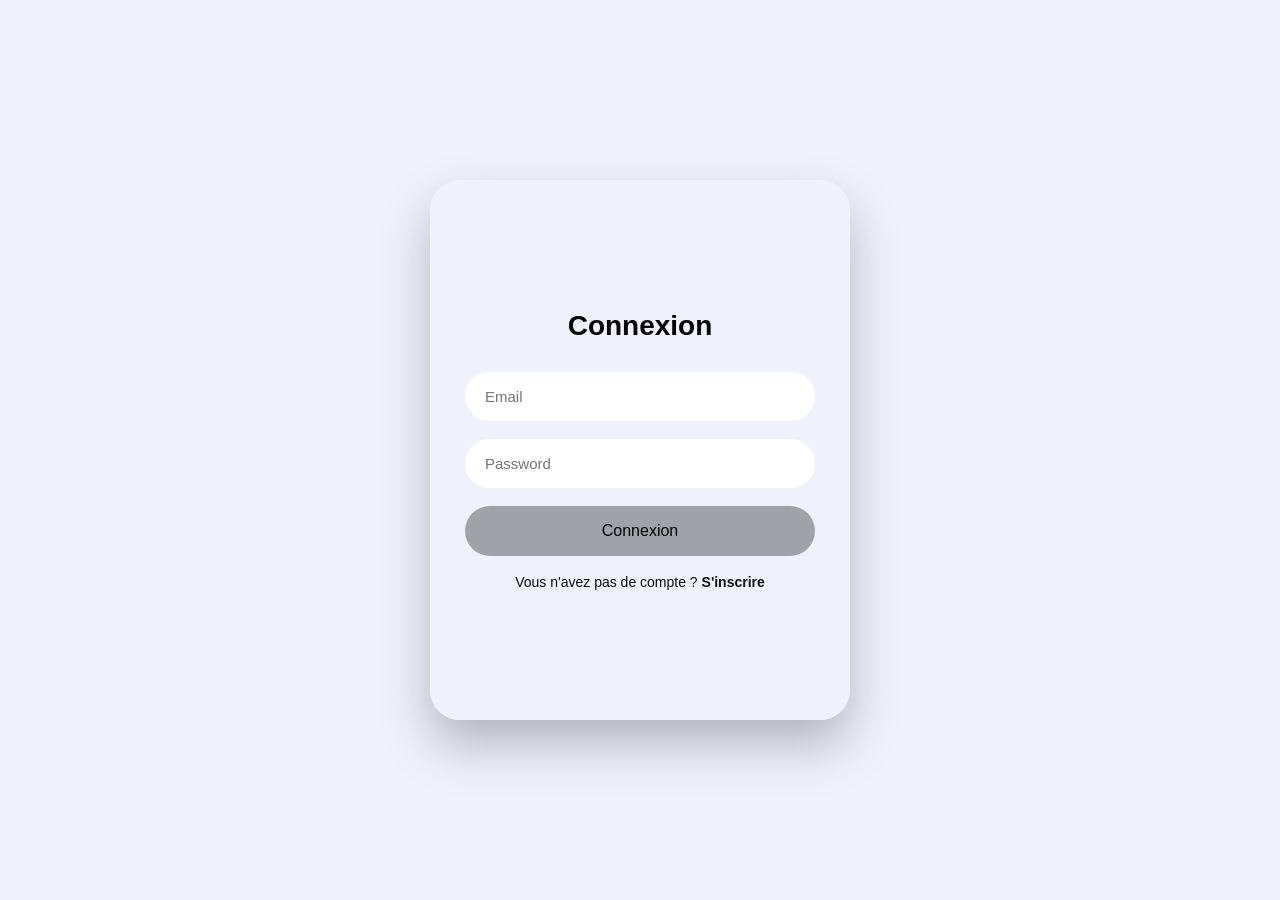
<file: mon_projet_solo/connexion.html>
<!DOCTYPE html>
<html lang="en">
<head>
    <meta charset="UTF-8">
    <title>R-D-SCOLAIRE</title>
    <link rel="stylesheet" href="connexion.css">
</head>
<body>

<div class="container">
    <div class="slider" id="slider">

        <div class="form login">
            <h2>Connexion</h2>

            <input type="email" placeholder="Email">
            <input type="password" placeholder="Password">

            <button>Connexion</button>

            <p>Vous n'avez pas de compte ?
                <span id="goSignup"><a href="./connexion_page.html">S'inscrire</a></span>
            </p>
        </div>

        
       
    </div>
</div>

</body>
</html>
</file>
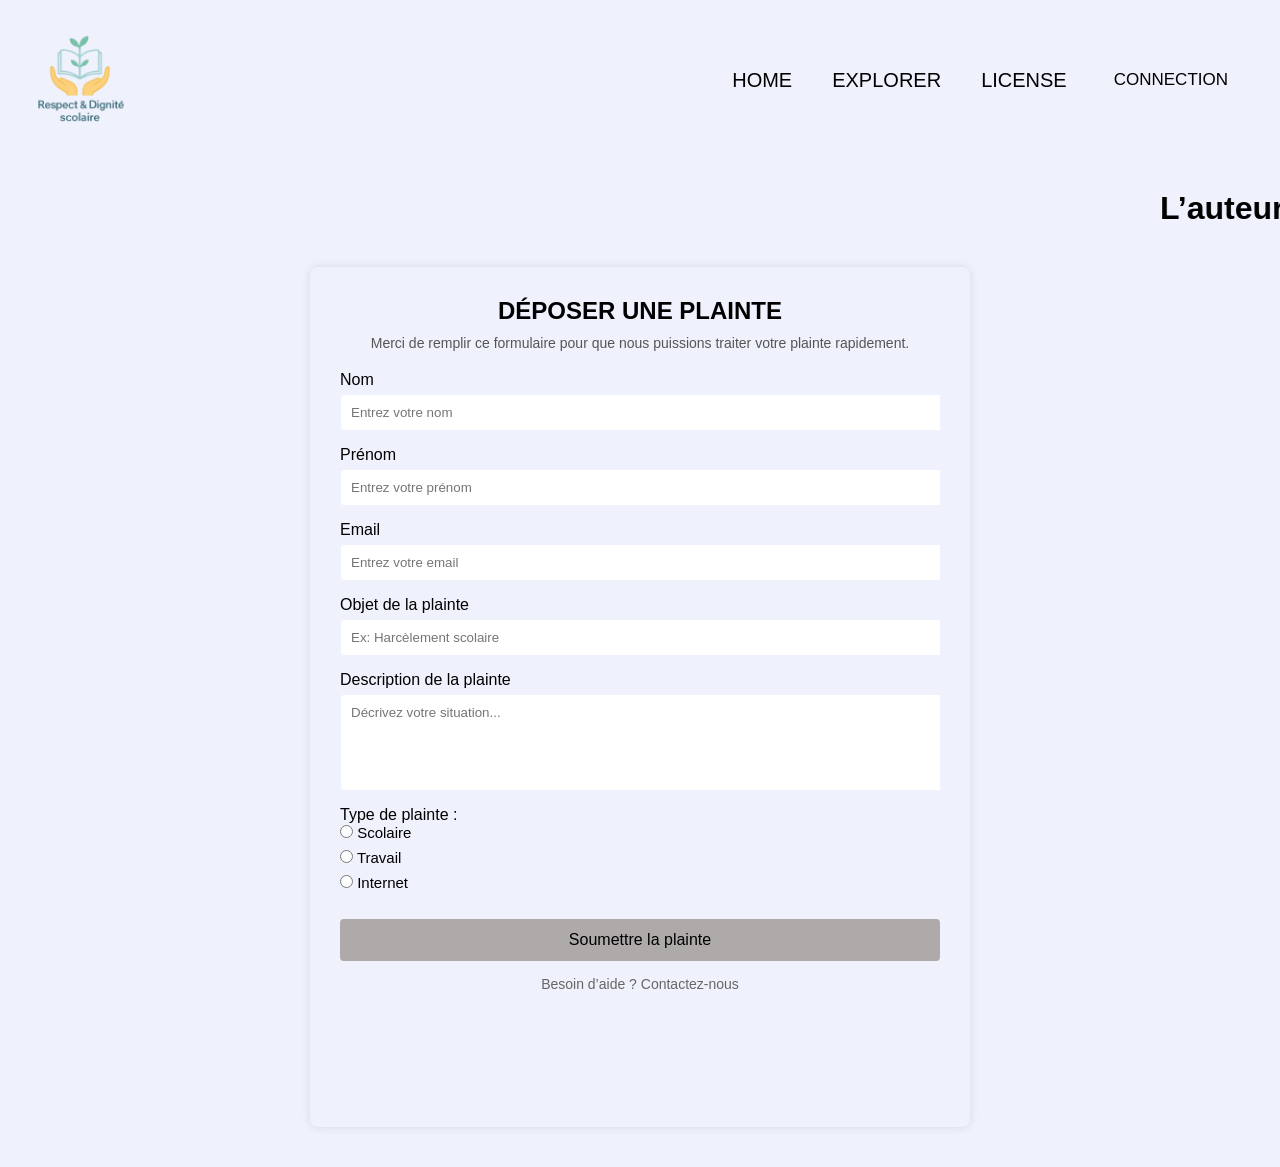
<file: mon_projet_solo/DEPOT_PLAINTE.html>
<!DOCTYPE html>
<html lang="en">
<head>
    <meta charset="UTF-8">
    <meta name="viewport" content="width=device-width, initial-scale=1.0">
    <title>R-D-SCOLAIRE</title>
    <link rel="stylesheet" href="./DEPOT_PLAINTE.css">
    <link
    height: 120vh;et"
      href="https://cdnjs.cloudflare.com/ajax/libs/font-awesome/7.0.1/css/all.min.css"
      integrity="sha512-2SwdPD6INVrV/lHTZbO2nodKhrnDdJK9/kg2XD1r9uGqPo1cUbujc+IYdlYdEErWNu69gVcYgdxlmVmzTWnetw=="
      crossorigin="anonymous"
      referrerpolicy="no-referrer"/>
</head>
<body>
    <header>
      <div id="Logo"><img src="./Images/Logo.png" alt="" /></div>
      <ul class="nav-links">
         <li>
        <a href="../index.html">HOME</a>
      </li>
          <a href="./EXPLORER.html">EXPLORER</a>
        </li>
        <li>
          <a href="./LICENSE.html">LICENSE</a>
        </li>
        <li>
          <a href="./connexion.html"> <button>CONNECTION</button></a>
        </li>
      </ul>
    </header>
    <div class="palce_information"> <marquee behavior="" direction=""><h5> L’auteur M. ZEBI Lobognon Manasse Wilfreid & l’associée  Mlle ZAMPOU Halimatou vous remercient</h5></marquee></div>

  <div class="box-container">
     <h1 class="box-title">DÉPOSER UNE PLAINTE</h1>
    <p class="box-intro">Merci de remplir ce formulaire pour que nous puissions traiter votre plainte rapidement.</p>

    <form class="complaint-form">
      
      <label for="nom">Nom</label>
      <input type="text" id="nom" class="input-basse" placeholder="Entrez votre nom">

      <label for="prenom">Prénom</label>
      <input type="text" id="prenom" class="input-basse" placeholder="Entrez votre prénom">

      <label for="email">Email</label>
      <input type="email" id="email" class="input-basse" placeholder="Entrez votre email">

      <label for="objet">Objet de la plainte</label>
      <input type="text" id="objet" class="input-basse" placeholder="Ex: Harcèlement scolaire">

      <label for="description">Description de la plainte</label>
      <textarea id="description" class="textarea-basse" rows="5" placeholder="Décrivez votre situation..."></textarea>

      <div class="category-section">
        <p>Type de plainte :</p>
        <label><input type="radio" name="categorie" value="scolaire">  Scolaire</label>
        <label><input type="radio" name="categorie" value="travail">  Travail</label>
        <label><input type="radio" name="categorie" value="internet">  Internet</label>
      </div>

      <button type="connexion" class="connexion-button">Soumettre la plainte</button>
      <p class="help-text">Besoin d’aide ? <a href="#">Contactez-nous</a></p>

    </form>
  </div>
</body>
</html>
</file>
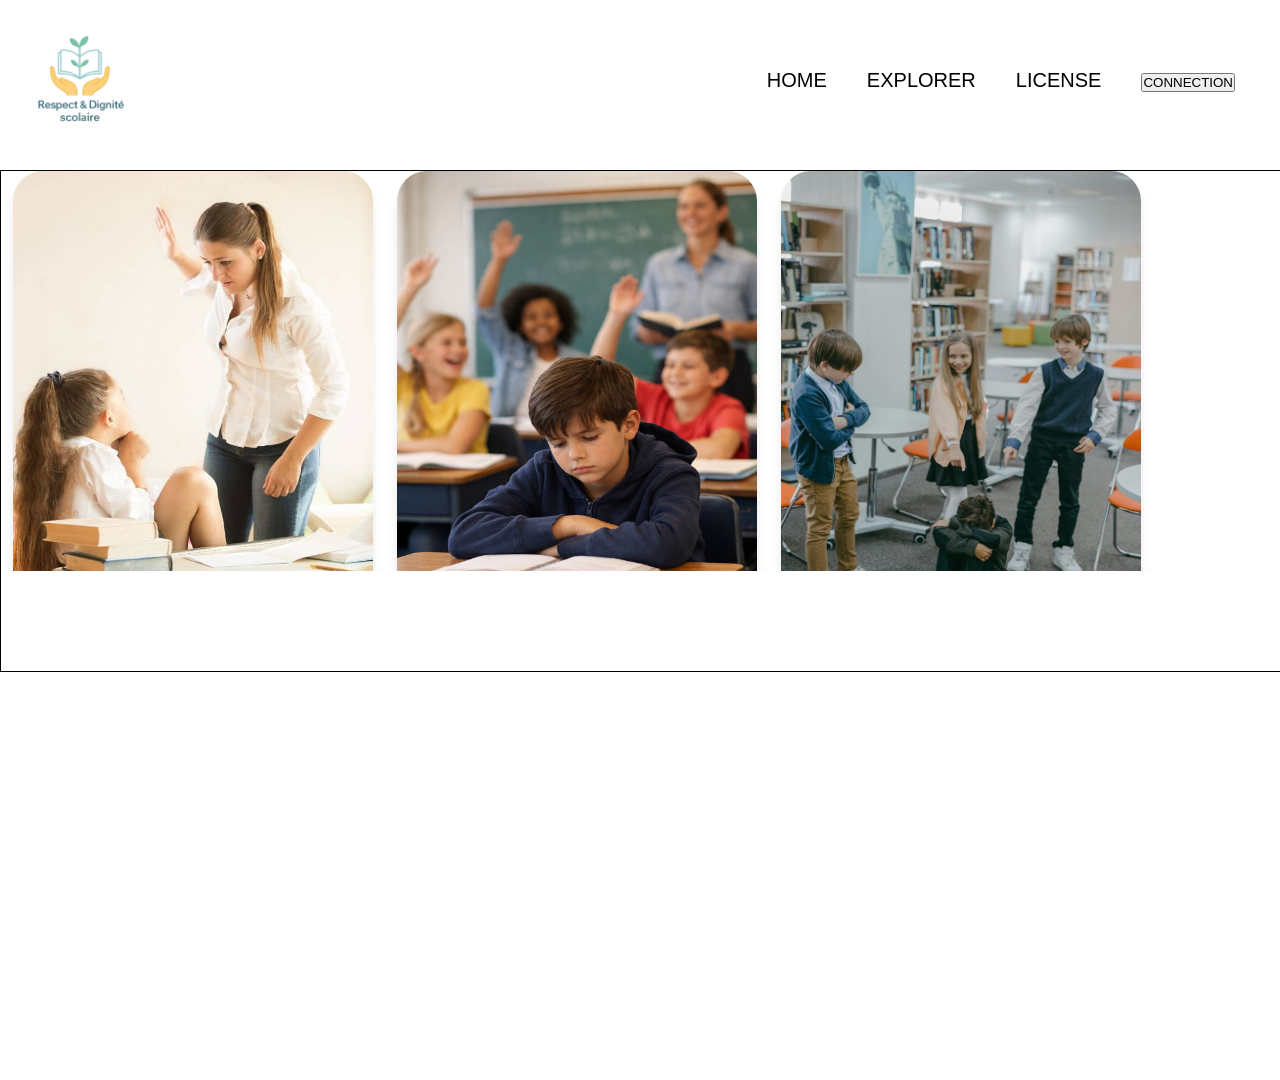
<file: mon_projet_solo/index_page_3.html>
<!DOCTYPE html>
<html lang="en">
<head>
    <meta charset="UTF-8">
    <meta name="viewport" content="width=device-width, initial-scale=1.0">
    <title>Document</title>
    <link rel="stylesheet" href="./index_page_3.css">
</head>
<body>
    
     <header>
      <div id="Logo"><img src="./Images/Logo.png" alt="" /></div>
      <ul class="nav-links">
        <li>
          <a href="">HOME</a>
        </li>
        <li>
          <a href="./index_page_2.html">EXPLORER</a>
        </li>
        <li>
          <a href="">LICENSE</a>
        </li>
        <li>
          <a href=""> <button>CONNECTION</button></a>
        </li>
      </ul>
    </header>


    <div id="page_photo">
        
        <div class="page_image"> 
            <img src="./Images/peur1.jpeg" alt="">
            <h5>Fragilité psychologique</h5>
        </div>

        <div class="page_image"> 
            <img src="./Images/peur2.jpeg" alt="">
            <h5>Perte de confiance en soi</h5>
        </div>

        <div class="page_image"> 
            <img src="./Images/peur3.jpeg" alt="">
            <h5>Baisse de motivation</h5>
        </div>


    </div>

</body>
</html>
</file>
<file: mon_projet_solo/connexion.css>
*{
  margin:0;
  padding:0;
  box-sizing:border-box;
  font-family:'Poppins', sans-serif;
}

body{
  height:100vh;
  display:flex;
  justify-content:center;
  align-items:center;
 background: #EFF2FD;
}

.container{
  width:420px;
  height:540px;
  border-radius:30px;
  overflow:hidden;
  box-shadow:0 25px 50px rgba(0,0,0,0.25);
}

.slider{
  width:840px;
  height:100%;
  display:flex;
  transition:transform 0.8s cubic-bezier(0.68,-0.55,0.27,1.55);
}
.form {
  width: 420px;
  padding: 45px 35px;
  text-align: center;
  background: #EFF2FD;
  display: flex;
  flex-direction: column;
  justify-content: center;
}

.signup input {
  margin-bottom: 14px;
  padding: 15px 20px;
}

.form p {
  margin-top: 18px;
  color: #0e0d0d;
  font-size: 14px;
}

h2 {
  color: #000000;
  font-size: 28px;
  margin-bottom: 30px;
}
input {
  width: 100%;
  padding: 16px 20px;
  margin-bottom: 18px;
  border: none;
  outline: none;
  border-radius: 50px;
  font-size: 15px;
}

button {
  width: 100%;
  padding: 16px;
  border: none;
  border-radius: 50px;
  font-size: 16px;
  cursor: pointer;
 background: #00000055;
  transition: 0.3s;
}

button:hover {
  transform: translateY(-2px);
  box-shadow: 0 10px 20px rgba(0, 0, 0, 0.2);
}

p {
  margin-top: 25px;
  color: #000000;
  font-size: 14px;
}

span {
  color: #000000;
  cursor: pointer;
  font-weight: 600;
}
a{
  text-decoration: none;
  color: rgb(17, 17, 17);
}




/* ============================================================
   AJOUT RESPONSIVE (SANS MODIFICATION DU CODE EXISTANT)
   ============================================================ */

@media screen and (max-width: 480px) {
    /* 1. On adapte la taille du conteneur principal */
    .container {
        width: 90%; /* Prend 90% de la largeur du téléphone */
        height: auto; /* Laisse la hauteur s'adapter au contenu */
        min-height: 500px;
        margin: 20px;
        border-radius: 20px; /* Des coins un peu plus doux sur mobile */
    }

    /* 2. On ajuste le slider et le formulaire */
    .slider {
        width: 200%; /* Garde la place pour deux formulaires si besoin */
    }

    .form {
        width: 100%; /* Le formulaire prend toute la largeur du container */
        padding: 30px 20px; /* On réduit un peu les marges internes */
    }

    /* 3. On optimise les textes et champs pour mobile */
    h2 {
        font-size: 24px;
        margin-bottom: 20px;
    }

    input {
        padding: 14px 18px; /* Un peu moins haut pour gagner de la place */
        font-size: 14px;
    }

    button {
        padding: 14px;
        font-size: 15px;
    }

    .form p {
        font-size: 13px;
    }
}

/* 4. Fix pour les très petits écrans (iPhone SE, etc.) */
@media screen and (max-height: 600px) {
    body {
        align-items: flex-start; /* Aligne en haut pour pouvoir scroller */
        padding-top: 20px;
        height: auto;
    }
}
</file>
<file: mon_projet_solo/DEPOT_PLAINTE.css>
*{
    margin: 0;
    padding: 0;
    font-family: 'Poppins',sans-serif;

}

body {
  font-family: Arial, sans-serif;
    background: #EFF2FD;
  margin: 0;
  padding: 0;
}
header{
    height: 150px;
    width: 100%;
    /* border: 1px solid black; */
    display: flex;
    justify-content: space-between;
    padding: 5px;
}
#Logo{
    padding: 15px;
}
#Logo img{
height: 120px;
width: 120px;
 /* border: 1px solid black; */
}
button{
    padding: 7px;
    background-color: transparent;
    border-radius: 9px ;
    border: 1px;
    font-size: 17px;
}
.nav-links{
    color:black;
    display: flex;
    justify-content: center;
    align-items: center;
    gap: 40px;
    padding: 50px;
}
.nav-links li{
    list-style: none;
}
.nav-links a{
    text-decoration: none;
    color: black;
    font-size: 20px;
}

.palce_information h5{
font-family: Arial, Helvetica, sans-serif;
font-size: 32px;
margin-top: 30px;
}
.palce_information{
       text-align: center;
    align-items: center;
    display: flex;
    justify-content: center
}



.box-container {
  width: 600px;
  margin: 40px auto;
   background: #EFF2FD;
  padding: 30px;
  border-radius: 8px;
  box-shadow: 0 0 10px rgba(0, 0, 0, 0.1);
  height: 800px;
  display: flex;
  flex-direction: column;
}
.complaint-form{
  height: 90%;
  width: 100%;
  overflow: hidden;
  display: flex;
  flex-direction: column;
}
.box-title {
  text-align: center;
  font-size: 24px;
  margin-bottom: 10px;
}

.box-intro {
  text-align: center;
  font-size: 14px;
  color: #555;
  margin-bottom: 20px;
}

.input-basse,
.textarea-basse {
  width: 100%;
  padding: 10px;
  margin-top: 5px;
  margin-bottom: 15px;
  border: 1px solid #EFF2FD;
  border-radius: 4px;
}

.category-section {
  margin-bottom: 20px;
   background: #EFF2FD;
}

.category-section label {
  display: block;
  margin-bottom: 8px;
  font-size: 15px;
}

.connexion-button {
  background-color: #007bff;
   background: #afaaaa;
  padding: 12px 20px;
  border: none;
  border-radius: 4px;
  cursor: pointer;
  width: 100%;
  font-size: 16px;
}

.connexion-button:hover {
  background-color: #667489;
}

.help-text {
  text-align: center;
  margin-top: 15px;
  font-size: 14px;
  color: #666;
}
a{
    text-decoration: none;
  color: #666;
}



/* 
   AJOUT RESPONSIVE (SANS MODIFICATION DU CODE EXISTANT)
 */

/* Correction du body pour le défilement mobile */
body {
    height: auto !important;
    min-height: 100vh;
}

/* 1. Adaptation du Header (Logo et Navigation) */
@media screen and (max-width: 850px) {
    header {
        height: auto;
        flex-direction: column;
        align-items: center;
        padding-bottom: 20px;
    }
    .nav-links {
        padding: 10px;
        gap: 20px;
        flex-wrap: wrap;
        justify-content: center;
    }
}

/* 2. Adaptation du Message Défilant (Marquee) */
@media screen and (max-width: 600px) {
    .palce_information h5 {
        font-size: 18px !important; /* Réduction de la taille sur mobile */
        margin-top: 15px;
    }
}

/* 3. Adaptation du Formulaire (Box Container) */
@media screen and (max-width: 650px) {
    .box-container {
        width: 90% !important; /* Prend presque toute la largeur */
        height: auto !important; /* On annule le fixe de 800px */
        margin: 20px auto;
        padding: 20px;
    }

    .complaint-form {
        height: auto !important;
        overflow: visible !important;
    }

    /* On s'assure que les inputs font bien 100% sans dépasser */
    .input-basse, .textarea-basse {
        box-sizing: border-box; 
    }

    .box-title {
        font-size: 20px;
    }
}

/* 4. Optimisation des éléments de clic sur Mobile */
@media screen and (max-width: 480px) {
    .category-section label {
        padding: 10px 0; /* Plus d'espace pour cliquer sur les options */
        border-bottom: 1px solid rgba(0,0,0,0.05);
    }
    
    .connexion-button {
        padding: 15px; /* Bouton plus large pour le pouce */
    }
}
</file>
<file: mon_projet_solo/index_page_3.css>
*{
    margin: 0;
    padding: 0;
    font-family: 'Poppins',sans-serif;

}

body{
    height: 120vh;
}
header{
    height: 150px;
    width: 100%;
    /* border: 1px solid black; */
    display: flex;
    justify-content: space-between;
    padding: 5px;
}
#Logo{
    padding: 15px;
}
#Logo img{
height: 120px;
width: 120px;
 /* border: 1px solid black; */
}

.nav-links{
    color:black;
    display: flex;
    justify-content: center;
    align-items: center;
    gap: 40px;
    padding: 50px;
}
.nav-links li{
    list-style: none;
}
.nav-links a{
    text-decoration: none;
    color: black;
    font-size: 20px;
}


#page_photo{
    height: 500px;
    width: 100%;
    border: 1px solid black;
    margin-top: 10px;
    display: flex;
}
.page_image{
    height: 400px;
width:30%;
overflow: hidden;
  white-space: nowrap;
  text-overflow: ellipsis;
align-items: center;
text-align: center;

justify-content: center;

}
.page_image img{
height: 490px;
    width: 360px;
    /* border: 2px solid rgb(22, 254, 239); */
   
    justify-content: center;    
    align-items: center ;
    border-radius: 30px;
box-shadow: rgba(0, 0, 0, 0.1) 0px 10px 15px -3px, rgba(0, 0, 0, 0.05) 0px 4px 6px -2px;
}
.page_image h5{
  text-align: center;
  padding: 10px;
  font-family: 'poppise'sans-serif;
  font-size: 25px;
}
</file>
